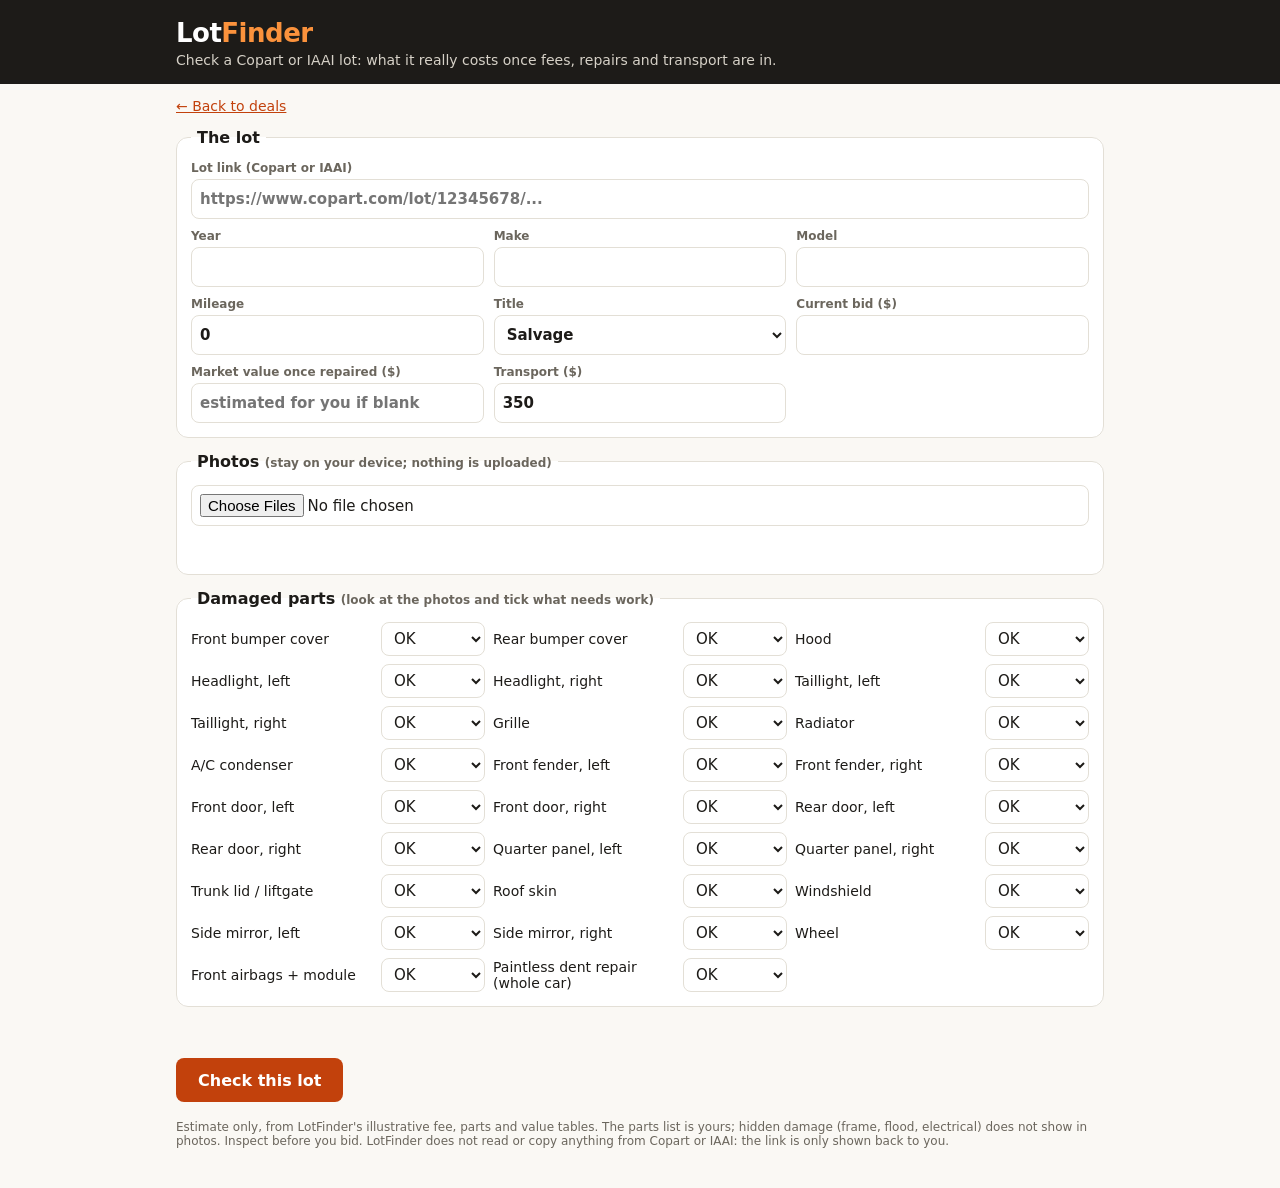
<file: check.html>
<!DOCTYPE html>
<html lang="en" data-static="1">
<head>
<meta charset="utf-8">
<meta name="viewport" content="width=device-width, initial-scale=1">
<title>Check a lot · LotFinder</title>
<link rel="icon" href="data:image/svg+xml,%3Csvg xmlns='http://www.w3.org/2000/svg' viewBox='0 0 16 16'%3E%3Crect width='16' height='16' rx='3' fill='%23c2410c'/%3E%3C/svg%3E">
<link rel="stylesheet" href="static/style.css">
</head>
<body>
<header class="top">
  <div class="wrap">
    <a class="brand" href="./">Lot<span>Finder</span></a>
    <p class="tag">Check a Copart or IAAI lot: what it really costs once fees, repairs and transport are in.</p>
  </div>
</header>

<main class="wrap">
  <p class="nav"><a href="./">← Back to deals</a></p>
  <form id="check" class="check" autocomplete="off" novalidate>
    <fieldset>
      <legend>The lot</legend>
      <label class="wide">Lot link (Copart or IAAI)
        <input id="link" type="url" inputmode="url" placeholder="https://www.copart.com/lot/12345678/..." maxlength="500">
      </label>
      <label>Year <input id="year" type="number" min="1980" max="2027" required></label>
      <label>Make <input id="make" list="makes" maxlength="40" required></label>
      <label>Model <input id="model" list="models" maxlength="40" required></label>
      <label>Mileage <input id="miles" type="number" min="0" max="999999" step="1" value="0"></label>
      <label>Title
        <select id="title">
          <option value="salvage">Salvage</option>
          <option value="clean">Clean</option>
          <option value="rebuilt">Rebuilt</option>
          <option value="parts-only">Parts only</option>
        </select>
      </label>
      <label>Current bid ($) <input id="bid" type="number" min="0" max="10000000" step="1" required></label>
      <label>Market value once repaired ($) <input id="value" type="number" min="0" max="10000000" step="1" placeholder="estimated for you if blank"></label>
      <label>Transport ($) <input id="transport" type="number" min="0" max="100000" step="1"></label>
      <datalist id="makes"></datalist><datalist id="models"></datalist>
    </fieldset>

    <fieldset>
      <legend>Photos <span class="small">(stay on your device; nothing is uploaded)</span></legend>
      <input id="photos" type="file" accept="image/*" multiple>
      <div id="previews" class="photos"></div>
    </fieldset>

    <fieldset>
      <legend>Damaged parts <span class="small">(look at the photos and tick what needs work)</span></legend>
      <div id="parts" class="parts"></div>
    </fieldset>

    <p id="error" class="error" role="alert"></p>
    <button type="submit">Check this lot</button>
  </form>

  <section id="result" class="result" hidden></section>
  <p class="fine">Estimate only, from LotFinder's illustrative fee, parts and value tables. The parts
    list is yours; hidden damage (frame, flood, electrical) does not show in photos. Inspect before you bid.
    LotFinder does not read or copy anything from Copart or IAAI: the link is only shown back to you.</p>
</main>
<script src="static/score.js"></script>
<script src="static/check.js"></script>
</body>
</html>
</file>
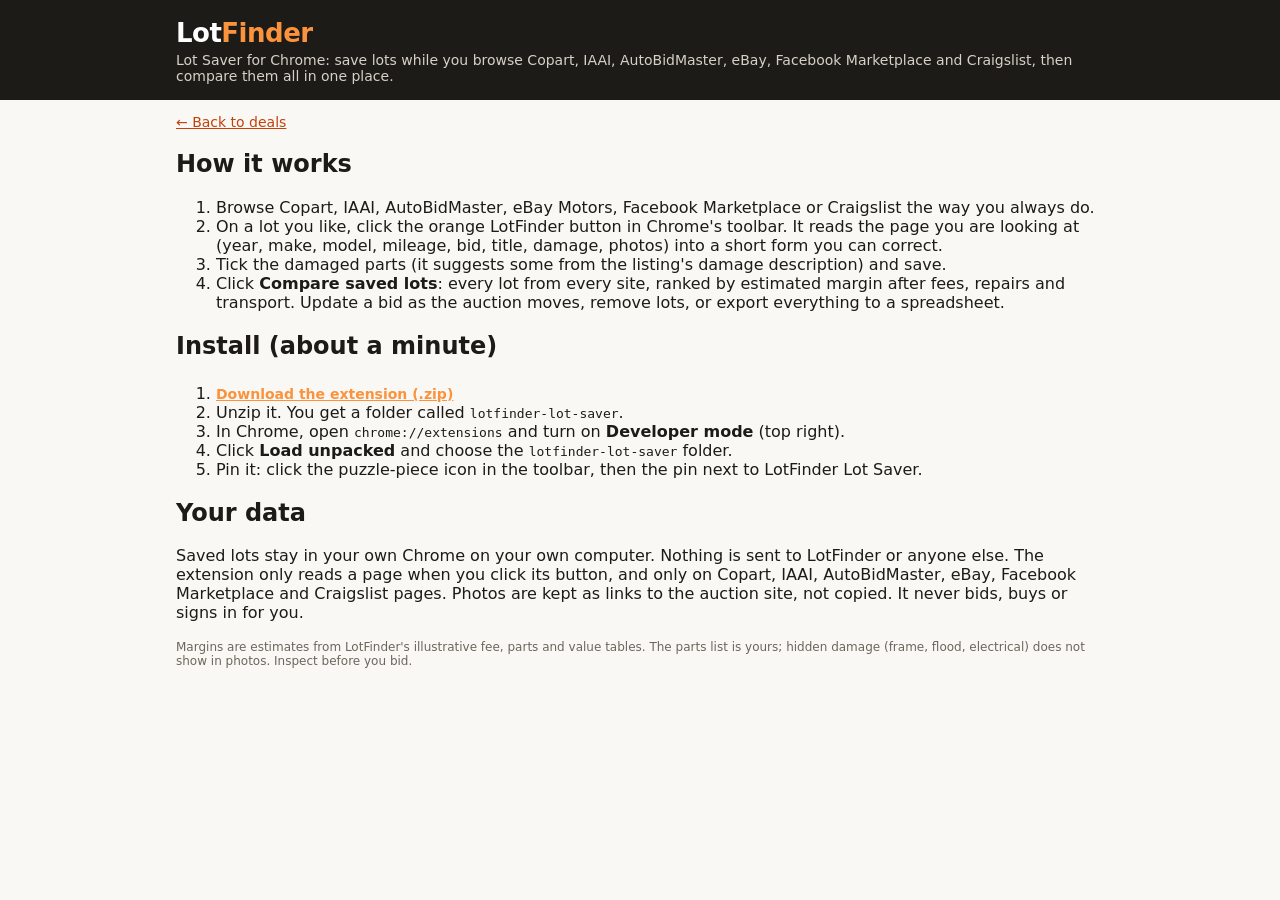
<file: extension.html>
<!DOCTYPE html>
<html lang="en">
<head>
<meta charset="utf-8">
<meta name="viewport" content="width=device-width, initial-scale=1">
<title>Lot Saver extension · LotFinder</title>
<link rel="icon" href="data:image/svg+xml,%3Csvg xmlns='http://www.w3.org/2000/svg' viewBox='0 0 16 16'%3E%3Crect width='16' height='16' rx='3' fill='%23c2410c'/%3E%3C/svg%3E">
<link rel="stylesheet" href="static/style.css">
</head>
<body>
<header class="top">
  <div class="wrap">
    <a class="brand" href="./">Lot<span>Finder</span></a>
    <p class="tag">Lot Saver for Chrome: save lots while you browse Copart, IAAI, AutoBidMaster, eBay, Facebook Marketplace and Craigslist, then compare them all in one place.</p>
  </div>
</header>

<main class="wrap">
  <p class="nav"><a href="./">← Back to deals</a></p>
  <h2>How it works</h2>
  <ol>
    <li>Browse Copart, IAAI, AutoBidMaster, eBay Motors, Facebook Marketplace or Craigslist the way you always do.</li>
    <li>On a lot you like, click the orange LotFinder button in Chrome's toolbar. It reads the page you are
      looking at (year, make, model, mileage, bid, title, damage, photos) into a short form you can correct.</li>
    <li>Tick the damaged parts (it suggests some from the listing's damage description) and save.</li>
    <li>Click <b>Compare saved lots</b>: every lot from every site, ranked by estimated margin after fees,
      repairs and transport. Update a bid as the auction moves, remove lots, or export everything to a spreadsheet.</li>
  </ol>

  <h2>Install (about a minute)</h2>
  <ol>
    <li><a class="cta" href="lotfinder-lot-saver.zip" download>Download the extension (.zip)</a></li>
    <li>Unzip it. You get a folder called <code>lotfinder-lot-saver</code>.</li>
    <li>In Chrome, open <code>chrome://extensions</code> and turn on <b>Developer mode</b> (top right).</li>
    <li>Click <b>Load unpacked</b> and choose the <code>lotfinder-lot-saver</code> folder.</li>
    <li>Pin it: click the puzzle-piece icon in the toolbar, then the pin next to LotFinder Lot Saver.</li>
  </ol>

  <h2>Your data</h2>
  <p>Saved lots stay in your own Chrome on your own computer. Nothing is sent to LotFinder or anyone else.
    The extension only reads a page when you click its button, and only on Copart, IAAI, AutoBidMaster, eBay, Facebook Marketplace and Craigslist pages.
    Photos are kept as links to the auction site, not copied. It never bids, buys or signs in for you.</p>

  <p class="fine">Margins are estimates from LotFinder's illustrative fee, parts and value tables. The parts list is
    yours; hidden damage (frame, flood, electrical) does not show in photos. Inspect before you bid.</p>
</main>
</body>
</html>
</file>
<file: static/style.css>
:root {
  --ink: #1d1b18; --muted: #6b665d; --line: #e3dfd6; --bg: #faf8f4; --card: #fff;
  --accent: #c2410c; --good: #15803d; --bad: #b91c1c; --chip: #f1ede4;
  font-family: system-ui, -apple-system, "Segoe UI", Roboto, sans-serif;
  color: var(--ink); background: var(--bg);
}
* { box-sizing: border-box; }
body { margin: 0; }
.wrap { max-width: 960px; margin: 0 auto; padding: 0 16px; }
.top { background: var(--ink); color: #fff; padding: 18px 0 16px; }
.brand { color: #fff; text-decoration: none; font-weight: 800; font-size: 26px; letter-spacing: -0.5px; }
.brand span { color: #fb923c; }
.tag { margin: 4px 0 0; color: #d6d1c7; font-size: 14px; }

.search { display: grid; grid-template-columns: repeat(3, 1fr) auto; gap: 10px; align-items: end;
  background: var(--card); border: 1px solid var(--line); border-radius: 12px; padding: 14px; margin: 18px 0 8px; }
.search label { display: flex; flex-direction: column; font-size: 12px; font-weight: 600; color: var(--muted); gap: 4px; }
.search select, .search button { font: inherit; font-size: 15px; height: 40px; border-radius: 8px; }
.search select { border: 1px solid var(--line); background: #fff; padding: 0 8px; color: var(--ink); }
.search button { background: var(--accent); color: #fff; border: 0; padding: 0 18px; font-weight: 700; cursor: pointer; }
@media (max-width: 640px) { .search { grid-template-columns: 1fr 1fr; } .search button { grid-column: span 2; } }

.status { color: var(--muted); font-size: 14px; min-height: 1.2em; }
.results { list-style: none; padding: 0; margin: 0; display: grid; gap: 10px; }
.deal { display: grid; grid-template-columns: 34px 132px 1fr auto; gap: 14px; align-items: center;
  background: var(--card); border: 1px solid var(--line); border-radius: 12px; padding: 12px; cursor: pointer; }
.deal:hover, .deal:focus-visible { border-color: var(--accent); outline: none; }
.rank { font-weight: 800; color: var(--muted); text-align: center; }
.deal img { width: 132px; height: 82px; object-fit: cover; border-radius: 8px; background: var(--chip); }
.deal h3 { margin: 0 0 4px; font-size: 16px; }
.meta { color: var(--muted); font-size: 13px; }
.chips { display: flex; flex-wrap: wrap; gap: 6px; margin-top: 6px; }
.chip { background: var(--chip); border-radius: 99px; padding: 2px 8px; font-size: 12px; }
.chip.est { background: #fff7ed; color: #9a3412; }
.money { text-align: right; }
.margin { font-size: 20px; font-weight: 800; }
.pos { color: var(--good); } .neg { color: var(--bad); }
.small { font-size: 12px; color: var(--muted); }
@media (max-width: 640px) {
  .deal { grid-template-columns: 96px 1fr; }
  .rank { display: none; } .deal img { width: 96px; height: 64px; }
  .money { grid-column: span 2; text-align: left; display: flex; gap: 12px; align-items: baseline; }
}
.fine { color: var(--muted); font-size: 12px; margin: 18px 0 40px; }

.lot { width: min(760px, 96vw); max-height: 92vh; overflow: auto; border: 0; border-radius: 14px; padding: 18px; }
.lot::backdrop { background: rgb(0 0 0 / 0.45); }
.close { float: right; border: 0; background: none; font-size: 28px; line-height: 1; cursor: pointer; color: var(--muted); }
.photos { display: grid; grid-template-columns: repeat(auto-fill, minmax(150px, 1fr)); gap: 8px; margin: 12px 0; }
.photos img { width: 100%; border-radius: 8px; background: var(--chip); }
table { width: 100%; border-collapse: collapse; font-size: 14px; }
th, td { text-align: left; padding: 6px 4px; border-bottom: 1px solid var(--line); }
td.n, th.n { text-align: right; font-variant-numeric: tabular-nums; }
tr.total td { font-weight: 800; border-bottom: 0; }
.notice { background: #fff7ed; color: #9a3412; border-radius: 8px; padding: 8px 10px; font-size: 13px; margin: 10px 0; }
h4 { margin: 18px 0 6px; }

/* Check a lot (check.html) */
.nav { margin: 14px 0 0; font-size: 14px; }
.nav a, .result a { color: var(--accent); }
.check fieldset { background: var(--card); border: 1px solid var(--line); border-radius: 12px; padding: 14px;
  margin: 14px 0; display: grid; grid-template-columns: repeat(3, 1fr); gap: 10px; }
.check legend { font-weight: 700; padding: 0 6px; }
.check label { display: flex; flex-direction: column; font-size: 12px; font-weight: 600; color: var(--muted); gap: 4px; }
.check label.wide { grid-column: 1 / -1; }
.check input, .check select { font: inherit; font-size: 15px; height: 40px; border: 1px solid var(--line);
  border-radius: 8px; padding: 0 8px; background: #fff; color: var(--ink); min-width: 0; }
.check input[type="file"] { grid-column: 1 / -1; height: auto; padding: 8px; }
.check .photos { grid-column: 1 / -1; }
.check button { font: inherit; font-size: 16px; height: 44px; border: 0; border-radius: 8px; padding: 0 22px;
  background: var(--accent); color: #fff; font-weight: 700; cursor: pointer; }
.parts { grid-column: 1 / -1; display: grid; grid-template-columns: repeat(auto-fill, minmax(220px, 1fr)); gap: 8px; }
.check label.part { flex-direction: row; align-items: center; justify-content: space-between; gap: 8px;
  font-weight: 500; color: var(--ink); font-size: 14px; }
.check label.part select { height: 34px; width: 104px; flex: none; }
.error { color: var(--bad); font-weight: 600; min-height: 1.2em; }
.result { background: var(--card); border: 1px solid var(--line); border-radius: 12px; padding: 16px; margin: 14px 0; }
.result h2 { margin: 0 0 4px; }
.result .margin { font-size: 26px; font-weight: 800; margin: 8px 0; }
.result .margin.pos { color: var(--good); } .result .margin.neg { color: var(--bad); }
.cta { display: inline-block; margin: 6px 0 0; font-size: 14px; color: #fb923c; font-weight: 600; }
@media (max-width: 640px) { .check fieldset { grid-template-columns: 1fr 1fr; } }

.chip.fault { background: #fef2f2; color: #b91c1c; border-color: #fecaca; }
.seller { font-size: 13px; font-style: italic; color: #44403c; margin: 4px 0; }
.maxbid { font-weight: 600; }
</file>
